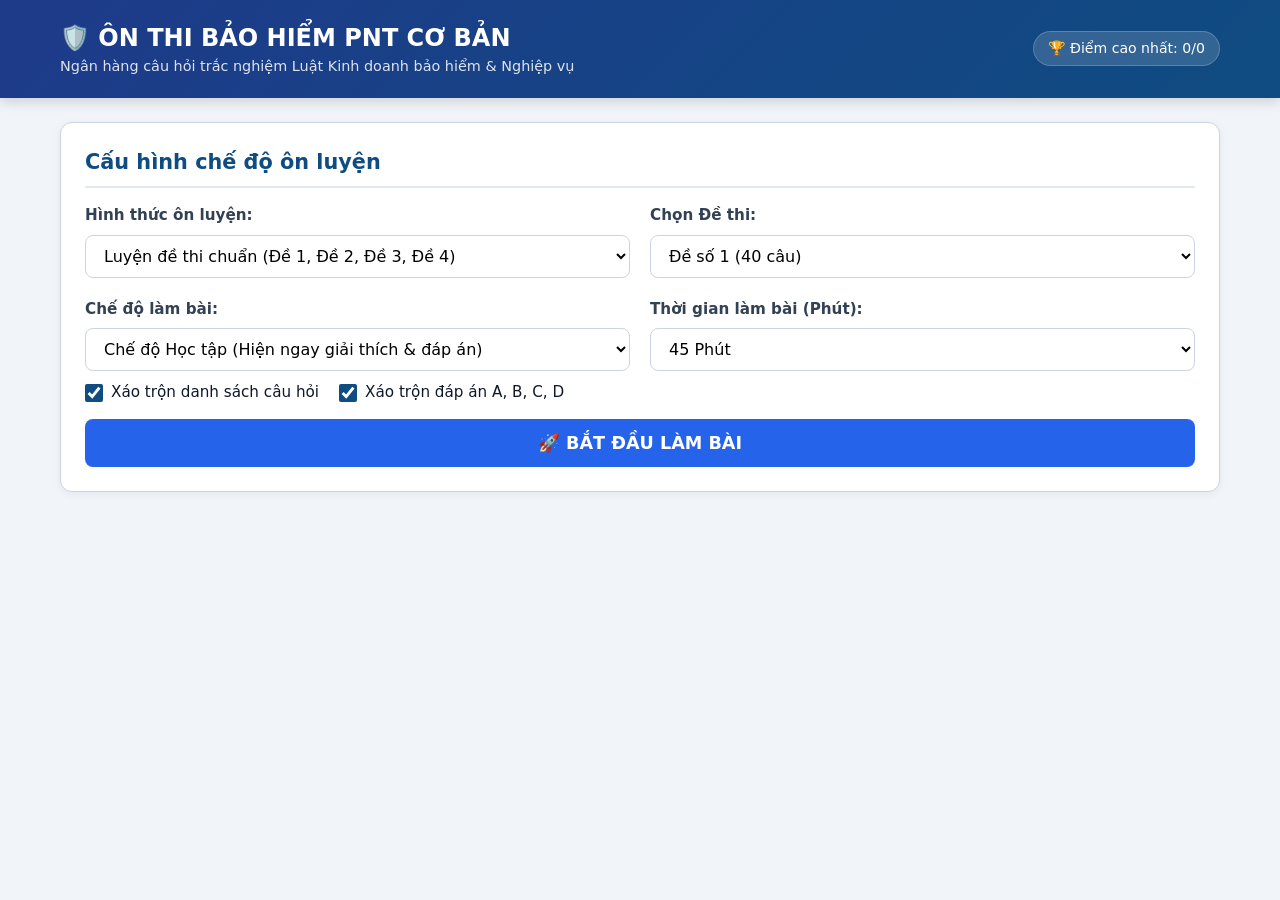
<file: index.html>
<!DOCTYPE html>
<html lang="vi">
<head>
    <meta charset="UTF-8">
    <meta name="viewport" content="width=device-width, initial-scale=1.0">
    <title>Ôn Luyện Trắc Nghiệm Luật & Nghiệp Vụ Bảo Hiểm</title>
    <link rel="stylesheet" href="styles.css">
</head>
<body>

<header class="app-header">
    <div class="header-content">
        <div>
            <div class="brand-title">🛡️ ÔN THI BẢO HIỂM PNT CƠ BẢN</div>
            <div class="brand-subtitle">Ngân hàng câu hỏi trắc nghiệm Luật Kinh doanh bảo hiểm & Nghiệp vụ</div>
        </div>
        <div class="high-score-badge" id="highScoreBadge">
            🏆 Điểm cao nhất: <span id="highScoreVal">0/0</span>
        </div>
    </div>
</header>

<div class="main-container" id="mainContainer">

    <!-- 1. SETUP SCREEN -->
    <section id="setupScreen" class="card">
        <h2 class="setup-title">Cấu hình chế độ ôn luyện</h2>

        <form id="setupForm" onsubmit="event.preventDefault(); startQuiz();">
            <div class="form-grid">
                <div class="form-group">
                    <label for="selectMode">Hình thức ôn luyện:</label>
                    <select id="selectMode" onchange="handleModeChange()">
                        <option value="exam">Luyện đề thi chuẩn (Đề 1, Đề 2, Đề 3, Đề 4)</option>
                        <option value="topic">Ôn tập theo Chủ đề / Chuyên mục</option>
                        <option value="random">Luyện câu hỏi Ngẫu nhiên</option>
                        <option value="wrong_review" id="optWrongReview">📌 Luyện lại các câu làm sau (0 câu)</option>
                    </select>
                </div>

                <div class="form-group" id="groupSetDetail">
                    <label for="selectSet">Chọn Đề thi:</label>
                    <select id="selectSet">
                        <option value="de1">Đề số 1 (40 câu)</option>
                        <option value="de2">Đề số 2 (40 câu)</option>
                        <option value="de3">Đề số 3 (40 câu)</option>
                        <option value="de4">Đề số 4 (40 câu)</option>
                    </select>
                </div>

                <div class="form-group hidden" id="groupTopicDetail">
                    <label for="selectTopic">Chọn Chủ đề kiến thức:</label>
                    <select id="selectTopic">
                        <option value="general">1. Kiến thức chung về bảo hiểm</option>
                        <option value="contract">2. Hợp đồng bảo hiểm & Nguyên tắc</option>
                        <option value="health">3. Bảo hiểm Sức khỏe & Tai nạn</option>
                        <option value="vehicle">4. Bảo hiểm Xe cơ giới</option>
                        <option value="mandatory">5. Bảo hiểm Bắt buộc</option>
                        <option value="property">6. Bảo hiểm Tài sản & Kỹ thuật</option>
                        <option value="liability">7. Bảo hiểm Trách nhiệm & Thiệt hại</option>
                        <option value="agency">8. Đại lý bảo hiểm & Quy định pháp luật</option>
                    </select>
                </div>

                <div class="form-group hidden" id="groupCountDetail">
                    <label for="selectCount">Số lượng câu hỏi ngẫu nhiên:</label>
                    <select id="selectCount">
                        <option value="10">10 câu hỏi</option>
                        <option value="20">20 câu hỏi</option>
                        <option value="40" selected>40 câu hỏi</option>
                        <option value="60">60 câu hỏi</option>
                        <option value="all">Tất cả ngân hàng câu hỏi</option>
                    </select>
                </div>

                <div class="form-group hidden" id="groupWrongDetail">
                    <label>Danh sách câu làm sau:</label>
                    <div class="wrong-pool-info">
                        <span id="wrongPoolCountText">Đang có 0 câu hỏi cần luyện lại.</span>
                        <button type="button" class="btn-clear-wrong" id="btnClearWrongPool" onclick="clearWrongQuestionsPool()">
                            🗑️ Xóa danh sách
                        </button>
                    </div>
                </div>

                <div class="form-group">
                    <label for="selectStudyType">Chế độ làm bài:</label>
                    <select id="selectStudyType">
                        <option value="learn">Chế độ Học tập (Hiện ngay giải thích & đáp án)</option>
                        <option value="test">Chế độ Thi thử (Đếm ngược thời gian, chấm điểm sau)</option>
                    </select>
                </div>

                <div class="form-group" id="groupTimer">
                    <label for="selectTime">Thời gian làm bài (Phút):</label>
                    <select id="selectTime">
                        <option value="30">30 Phút</option>
                        <option value="45" selected>45 Phút</option>
                        <option value="60">60 Phút</option>
                        <option value="0">Không giới hạn</option>
                    </select>
                </div>
            </div>

            <div class="checkbox-group">
                <label class="checkbox-label">
                    <input type="checkbox" id="chkShuffleQ" checked> Xáo trộn danh sách câu hỏi
                </label>
                <label class="checkbox-label">
                    <input type="checkbox" id="chkShuffleOpt" checked> Xáo trộn đáp án A, B, C, D
                </label>
            </div>

            <button type="submit" class="btn-start">🚀 BẮT ĐẦU LÀM BÀI</button>
        </form>
    </section>

    <!-- 2. QUIZ SCREEN MAIN AREA -->
    <section id="quizScreen" class="hidden">
        <div class="quiz-top-bar">
            <div>
                <span class="quiz-mode-badge" id="badgeMode">Chế độ Thi thử</span>
                <span id="txtProgress" class="progress-text">Tiến độ: 0/0</span>
            </div>
            <div class="timer-controls">
                <div class="timer-box" id="timerBox">
                    ⏱️ <span id="timeDisplay">45:00</span>
                </div>
                <button type="button" class="btn-pause hidden" id="btnTogglePause" onclick="toggleTimerPause()">
                    ⏸️ Tạm dừng
                </button>
            </div>
        </div>

        <div id="questionsContainer"></div>
    </section>

    <!-- 3. NAVIGATOR SIDEBAR -->
    <aside id="navSidebar" class="nav-panel hidden">
        <div class="nav-title">
            <span>Danh sách câu hỏi</span>
            <span id="flaggedCountTxt" class="flagged-count">🚩 0</span>
        </div>
        <div class="grid-navigator" id="gridNavigator"></div>

        <div class="progress-container">
            <div class="progress-bar" id="progressBar"></div>
        </div>
    </aside>

    <!-- 4. RESULT SCREEN -->
    <section id="resultScreen" class="card hidden">
        <div class="result-summary-card">
            <h2 class="result-heading">KẾT QUẢ BÀI THI</h2>
            <div class="score-circle">
                <div class="score-number" id="finalScorePct">0%</div>
                <div class="score-total" id="finalScoreText">0 / 0 Câu</div>
            </div>

            <div class="result-stats">
                <div class="stat-item">
                    <div class="stat-val stat-correct" id="statCorrect">0</div>
                    <div class="stat-label">Số câu đúng</div>
                </div>
                <div class="stat-item">
                    <div class="stat-val stat-incorrect" id="statIncorrect">0</div>
                    <div class="stat-label">Số câu sai</div>
                </div>
                <div class="stat-item">
                    <div class="stat-val stat-skipped" id="statSkipped">0</div>
                    <div class="stat-label">Chưa trả lời</div>
                </div>
                <div class="stat-item">
                    <div class="stat-val" id="statTime">00:00</div>
                    <div class="stat-label">Thời gian làm</div>
                </div>
            </div>

            <div class="result-actions">
                <button type="button" class="btn-action btn-outline" onclick="filterWrongAnswers()">🔍 Chỉ xem câu trả lời sai</button>
                <button type="button" class="btn-action btn-secondary" onclick="showAllAnswers()">👁️ Xem toàn bộ đáp án</button>
                <button type="button" class="btn-action btn-submit" id="btnPracticeWrongResult" onclick="startWrongQuestionsPractice()">📌 Luyện lại câu làm sau</button>
                <button type="button" class="btn-action btn-secondary" onclick="restartSetup()">🔄 Luyện đề mới</button>
            </div>
        </div>
    </section>

</div>

<!-- Sticky Actions Footer -->
<div class="bottom-actions hidden" id="bottomActions">
    <button type="button" class="btn-action btn-secondary" onclick="restartSetup()">Hủy làm bài</button>
    <button type="button" class="btn-action btn-submit" id="btnSubmitQuiz" onclick="submitQuiz()">Nộp Bài Thi</button>
</div>

<script src="app.js"></script>

</body>
</html>
</file>
<file: styles.css>
:root {
    --primary-color: #0f4c81;
    --primary-light: #2563eb;
    --primary-dark: #1e3a8a;
    --secondary-color: #0d9488;
    --bg-color: #f1f5f9;
    --card-bg: #ffffff;
    --text-main: #0f172a;
    --text-muted: #64748b;
    --border-color: #cbd5e1;

    --correct-bg: #dcfce7;
    --correct-border: #22c55e;
    --correct-text: #15803d;

    --incorrect-bg: #fee2e2;
    --incorrect-border: #ef4444;
    --incorrect-text: #b91c1c;

    --flagged-color: #f59e0b;
}

* {
    box-sizing: border-box;
    margin: 0;
    padding: 0;
    font-family: 'Segoe UI', system-ui, -apple-system, Roboto, Helvetica, Arial, sans-serif;
}

body {
    background-color: var(--bg-color);
    color: var(--text-main);
    line-height: 1.5;
    padding-bottom: 80px;
}

/* Top Bar & Header */
header.app-header {
    background: linear-gradient(135deg, var(--primary-dark), var(--primary-color));
    color: #ffffff;
    padding: 20px 0;
    box-shadow: 0 4px 12px rgba(0, 0, 0, 0.15);
    margin-bottom: 24px;
}

.header-content {
    max-width: 1200px;
    margin: 0 auto;
    padding: 0 20px;
    display: flex;
    justify-content: space-between;
    align-items: center;
    flex-wrap: wrap;
    gap: 15px;
}

.brand-title {
    font-size: 1.5rem;
    font-weight: 700;
    display: flex;
    align-items: center;
    gap: 10px;
}

.brand-subtitle {
    font-size: 0.9rem;
    opacity: 0.85;
    font-weight: 400;
}

.high-score-badge {
    background: rgba(255, 255, 255, 0.15);
    padding: 6px 14px;
    border-radius: 20px;
    font-size: 0.88rem;
    backdrop-filter: blur(4px);
    border: 1px solid rgba(255, 255, 255, 0.2);
}

/* Main Container */
.main-container {
    max-width: 1200px;
    margin: 0 auto;
    padding: 0 20px;
    display: grid;
    grid-template-columns: 1fr;
    gap: 24px;
}

@media (min-width: 900px) {
    .main-container.quiz-active {
        grid-template-columns: 1fr 300px;
    }
}

/* Cards & Components */
.card {
    background: var(--card-bg);
    border-radius: 12px;
    padding: 24px;
    box-shadow: 0 2px 8px rgba(0, 0, 0, 0.06);
    border: 1px solid var(--border-color);
    margin-bottom: 20px;
}

/* Setup Screen */
.setup-title {
    font-size: 1.3rem;
    font-weight: 700;
    color: var(--primary-color);
    margin-bottom: 16px;
    border-bottom: 2px solid #e2e8f0;
    padding-bottom: 8px;
}

.form-grid {
    display: grid;
    grid-template-columns: 1fr;
    gap: 20px;
}

@media (min-width: 640px) {
    .form-grid {
        grid-template-columns: 1fr 1fr;
    }
}

.form-group {
    display: flex;
    flex-direction: column;
    gap: 8px;
}

.form-group label {
    font-weight: 600;
    font-size: 0.95rem;
    color: #334155;
}

.form-control,
select {
    padding: 10px 14px;
    border-radius: 8px;
    border: 1px solid var(--border-color);
    font-size: 1rem;
    outline: none;
    background-color: #fff;
    transition: border-color 0.2s;
}

.form-control:focus,
select:focus {
    border-color: var(--primary-light);
    box-shadow: 0 0 0 3px rgba(37, 99, 235, 0.15);
}

.wrong-pool-info {
    display: flex;
    align-items: center;
    justify-content: space-between;
    gap: 10px;
    padding: 10px 14px;
    border-radius: 8px;
    border: 1px solid var(--border-color);
    background-color: #f8fafc;
    font-size: 0.92rem;
    color: #334155;
}

.btn-clear-wrong {
    background-color: #fee2e2;
    color: #b91c1c;
    border: 1px solid #fca5a5;
    border-radius: 6px;
    padding: 6px 10px;
    font-size: 0.82rem;
    font-weight: 600;
    cursor: pointer;
    white-space: nowrap;
    transition: background-color 0.15s;
}

.btn-clear-wrong:hover:not(:disabled) {
    background-color: #fecaca;
}

.btn-clear-wrong:disabled {
    opacity: 0.5;
    cursor: not-allowed;
}

.checkbox-group {
    display: flex;
    gap: 20px;
    flex-wrap: wrap;
    margin-top: 10px;
}

.checkbox-label {
    display: flex;
    align-items: center;
    gap: 8px;
    cursor: pointer;
    font-size: 0.95rem;
}

.checkbox-label input {
    width: 18px;
    height: 18px;
    accent-color: var(--primary-color);
}

.btn-start {
    background-color: var(--primary-light);
    color: #fff;
    font-size: 1.1rem;
    font-weight: 600;
    padding: 14px 28px;
    border: none;
    border-radius: 8px;
    cursor: pointer;
    width: 100%;
    transition: background-color 0.2s, transform 0.1s;
    margin-top: 15px;
}

.btn-start:hover {
    background-color: var(--primary-dark);
}

.btn-start:active {
    transform: scale(0.99);
}

/* Quiz Layout Header & Timer */
.quiz-top-bar {
    display: flex;
    justify-content: space-between;
    align-items: center;
    gap: 10px;
    background: var(--card-bg);
    padding: 16px 20px;
    border-radius: 12px;
    border: 1px solid var(--border-color);
    margin-bottom: 20px;
    position: sticky;
    top: 10px;
    z-index: 100;
    box-shadow: 0 4px 6px -1px rgba(0, 0, 0, 0.05);
}

.quiz-mode-badge {
    font-size: 0.85rem;
    font-weight: 600;
    padding: 4px 10px;
    border-radius: 6px;
    background: #e0f2fe;
    color: #0369a1;
}

.timer-controls {
    display: flex;
    align-items: center;
    gap: 8px;
    flex-shrink: 0;
}

.timer-box {
    font-size: 1.1rem;
    font-weight: 700;
    color: var(--primary-dark);
    display: flex;
    align-items: center;
    gap: 6px;
    background: #f8fafc;
    padding: 6px 14px;
    border-radius: 8px;
    border: 1px solid var(--border-color);
}

.btn-pause {
    background: #f1f5f9;
    color: #334155;
    border: 1px solid var(--border-color);
    border-radius: 8px;
    padding: 7px 11px;
    font-size: 0.85rem;
    font-weight: 600;
    cursor: pointer;
    white-space: nowrap;
}

.btn-pause:hover {
    background: #e2e8f0;
}

.timer-warning {
    color: #d97706;
    animation: pulse 1s infinite;
}

.timer-danger {
    color: #dc2626;
    animation: pulse 0.5s infinite;
}

@keyframes pulse {
    50% { opacity: 0.5; }
}

/* Question Item Card */
.question-card {
    background: var(--card-bg);
    border-radius: 12px;
    padding: 24px;
    margin-bottom: 20px;
    box-shadow: 0 2px 4px rgba(0, 0, 0, 0.04);
    border: 1px solid var(--border-color);
    position: relative;
}

.question-header {
    display: flex;
    justify-content: space-between;
    align-items: flex-start;
    gap: 12px;
    margin-bottom: 16px;
}

.question-title {
    font-size: 1.1rem;
    font-weight: 600;
    color: var(--text-main);
    flex-grow: 1;
}

.btn-flag {
    background: transparent;
    border: 1px solid var(--border-color);
    border-radius: 6px;
    padding: 4px 10px;
    cursor: pointer;
    font-size: 0.85rem;
    color: var(--text-muted);
    display: flex;
    align-items: center;
    gap: 4px;
    transition: all 0.2s;
}

.btn-flag.active {
    background-color: #fef3c7;
    border-color: var(--flagged-color);
    color: #b45309;
}

.options-list {
    list-style: none;
    display: flex;
    flex-direction: column;
    gap: 10px;
}

.option-label {
    display: flex;
    align-items: flex-start;
    padding: 12px 16px;
    border: 1px solid var(--border-color);
    border-radius: 8px;
    cursor: pointer;
    transition: background-color 0.15s, border-color 0.15s;
    font-size: 0.98rem;
}

.option-label:hover {
    background-color: #f8fafc;
    border-color: #94a3b8;
}

.option-label input[type="radio"] {
    margin-top: 3px;
    margin-right: 12px;
    accent-color: var(--primary-color);
    width: 18px;
    height: 18px;
    flex-shrink: 0;
}

/* Result View for Options */
.learning-mode .option-label.correct,
.quiz-finished .option-label.correct {
    background-color: var(--correct-bg) !important;
    border-color: var(--correct-border) !important;
    color: var(--correct-text);
    font-weight: 600;
}

.learning-mode .option-label.incorrect.user-selected,
.quiz-finished .option-label.incorrect.user-selected {
    background-color: var(--incorrect-bg) !important;
    border-color: var(--incorrect-border) !important;
    color: var(--incorrect-text);
}

.explanation-box {
    display: none;
    margin-top: 16px;
    padding: 14px 18px;
    border-radius: 8px;
    font-size: 0.95rem;
    background-color: #f1f5f9;
    border-left: 4px solid var(--primary-light);
}

.learning-mode .question-card.answered .explanation-box,
.quiz-finished .explanation-box {
    display: block;
}

/* Navigator Grid Panel */
.nav-panel {
    background: var(--card-bg);
    border-radius: 12px;
    padding: 20px;
    border: 1px solid var(--border-color);
    box-shadow: 0 2px 4px rgba(0, 0, 0, 0.04);
    position: sticky;
    top: 90px;
}

.nav-title {
    font-size: 1rem;
    font-weight: 700;
    margin-bottom: 14px;
    color: #334155;
    display: flex;
    justify-content: space-between;
}

.grid-navigator {
    display: grid;
    grid-template-columns: repeat(5, 1fr);
    gap: 8px;
    max-height: 320px;
    overflow-y: auto;
    padding-right: 4px;
}

.grid-btn {
    aspect-ratio: 1;
    border: 1px solid var(--border-color);
    background: #f8fafc;
    border-radius: 6px;
    font-weight: 600;
    font-size: 0.85rem;
    cursor: pointer;
    display: flex;
    align-items: center;
    justify-content: center;
    transition: all 0.15s;
    position: relative;
}

.grid-btn:hover {
    border-color: var(--primary-light);
}

.grid-btn.answered {
    background-color: #e0f2fe;
    border-color: #0284c7;
    color: #0369a1;
}

.grid-btn.flagged::after {
    content: '';
    position: absolute;
    top: 2px;
    right: 2px;
    width: 7px;
    height: 7px;
    background-color: var(--flagged-color);
    border-radius: 50%;
}

.grid-btn.correct-res {
    background-color: var(--correct-bg);
    border-color: var(--correct-border);
    color: var(--correct-text);
}

.grid-btn.incorrect-res {
    background-color: var(--incorrect-bg);
    border-color: var(--incorrect-border);
    color: var(--incorrect-text);
}

/* Progress Bar */
.progress-container {
    width: 100%;
    height: 8px;
    background-color: #e2e8f0;
    border-radius: 4px;
    margin-top: 12px;
    overflow: hidden;
}

.progress-bar {
    height: 100%;
    background-color: var(--secondary-color);
    width: 0%;
    transition: width 0.3s ease;
}

/* Result Modal/View */
.result-summary-card {
    text-align: center;
    padding: 32px 20px;
}

.score-circle {
    width: 130px;
    height: 130px;
    border-radius: 50%;
    background: linear-gradient(135deg, var(--primary-color), var(--primary-light));
    color: #fff;
    display: flex;
    flex-direction: column;
    align-items: center;
    justify-content: center;
    margin: 0 auto 20px;
    box-shadow: 0 6px 16px rgba(37, 99, 235, 0.3);
}

.score-number {
    font-size: 2.2rem;
    font-weight: 800;
    line-height: 1;
}

.score-total {
    font-size: 0.85rem;
    opacity: 0.8;
    margin-top: 4px;
}

.result-stats {
    display: flex;
    justify-content: center;
    gap: 24px;
    margin: 20px 0;
    flex-wrap: wrap;
}

.stat-item {
    background: #f8fafc;
    padding: 12px 20px;
    border-radius: 8px;
    border: 1px solid var(--border-color);
}

.stat-val {
    font-size: 1.2rem;
    font-weight: 700;
}

/* Sticky Action Controls */
.bottom-actions {
    position: fixed;
    bottom: 0;
    left: 0;
    right: 0;
    background: #ffffff;
    border-top: 1px solid var(--border-color);
    padding: 12px 20px;
    box-shadow: 0 -4px 12px rgba(0, 0, 0, 0.05);
    display: flex;
    justify-content: center;
    gap: 16px;
    z-index: 99;
}

.btn-action {
    padding: 10px 24px;
    font-size: 1rem;
    font-weight: 600;
    border-radius: 8px;
    border: none;
    cursor: pointer;
    transition: all 0.2s;
}

.btn-submit {
    background-color: var(--primary-light);
    color: white;
}

.btn-submit:hover {
    background-color: var(--primary-dark);
}

.btn-secondary {
    background-color: #e2e8f0;
    color: #334155;
}

.btn-secondary:hover {
    background-color: #cbd5e1;
}

.btn-outline {
    background-color: transparent;
    border: 1px solid var(--primary-light);
    color: var(--primary-light);
}

.btn-outline:hover {
    background-color: #eff6ff;
}

.hidden {
    display: none !important;
}

.progress-text {
    margin-left: 10px;
    font-weight: 600;
    font-size: 0.95rem;
}

.flagged-count {
    font-size: 0.85rem;
    color: var(--flagged-color);
}

.result-heading {
    color: var(--primary-color);
    margin-bottom: 12px;
}

.stat-correct {
    color: var(--correct-text);
}

.stat-incorrect {
    color: var(--incorrect-text);
}

.stat-skipped {
    color: #64748b;
}

.stat-label {
    font-size: 0.85rem;
    color: var(--text-muted);
}

.result-actions {
    margin-top: 20px;
    display: flex;
    gap: 12px;
    justify-content: center;
    flex-wrap: wrap;
}

@media (max-width: 899px) {
    .main-container.quiz-active {
        grid-template-columns: minmax(0, 1fr);
        grid-template-areas:
            "navigator"
            "quiz"
            "result";
        gap: 14px;
    }

    #quizScreen {
        grid-area: quiz;
        min-width: 0;
    }

    #navSidebar {
        grid-area: navigator;
    }

    #resultScreen {
        grid-area: result;
    }
}

@media (max-width: 640px) {
    body {
        padding-bottom: calc(88px + env(safe-area-inset-bottom));
    }

    header.app-header {
        padding: 14px 0;
        margin-bottom: 16px;
    }

    .header-content {
        padding: 0 14px;
        align-items: flex-start;
        gap: 10px;
    }

    .brand-title {
        font-size: 1.15rem;
        line-height: 1.35;
    }

    .brand-subtitle {
        margin-top: 4px;
        font-size: 0.82rem;
    }

    .high-score-badge {
        padding: 5px 10px;
        font-size: 0.78rem;
        white-space: nowrap;
    }

    .main-container {
        padding: 0 12px;
        gap: 14px;
    }

    .card {
        padding: 18px 14px;
        margin-bottom: 14px;
        border-radius: 10px;
    }

    .setup-title {
        font-size: 1.15rem;
    }

    .form-grid {
        gap: 14px;
    }

    .form-group label,
    .checkbox-label {
        font-size: 0.9rem;
    }

    select,
    .form-control {
        width: 100%;
        min-height: 46px;
        padding: 10px 12px;
        font-size: 16px;
    }

    .checkbox-group {
        flex-direction: column;
        gap: 12px;
    }

    .checkbox-label {
        min-height: 36px;
    }

    .btn-start {
        min-height: 48px;
        padding: 12px 16px;
        font-size: 1rem;
    }

    .quiz-top-bar {
        top: 0;
        gap: 8px;
        padding: 10px 12px;
        margin-bottom: 14px;
        border-radius: 0 0 10px 10px;
    }

    .quiz-top-bar > div:first-child {
        display: flex;
        flex-wrap: wrap;
        align-items: center;
        gap: 6px;
    }

    .quiz-mode-badge {
        font-size: 0.78rem;
        padding: 4px 8px;
    }

    .progress-text {
        margin-left: 0;
        font-size: 0.85rem;
    }

    .timer-box {
        padding: 5px 9px;
        font-size: 1rem;
    }

    .btn-pause {
        padding: 6px 8px;
        font-size: 0.78rem;
    }

    .question-card {
        padding: 16px 13px;
        margin-bottom: 14px;
        border-radius: 10px;
    }

    .question-header {
        flex-direction: column;
        gap: 10px;
        margin-bottom: 12px;
    }

    .question-title {
        font-size: 1rem;
        line-height: 1.55;
    }

    .btn-flag {
        min-height: 40px;
        padding: 7px 11px;
        font-size: 0.85rem;
    }

    .options-list {
        gap: 8px;
    }

    .option-label {
        min-height: 48px;
        padding: 12px 10px;
        gap: 2px;
        font-size: 0.95rem;
        line-height: 1.5;
    }

    .option-label input[type="radio"] {
        width: 20px;
        height: 20px;
        margin: 2px 9px 0 0;
    }

    .explanation-box {
        padding: 12px;
        font-size: 0.9rem;
        line-height: 1.55;
    }

    .nav-panel {
        position: sticky;
        top: 0;
        z-index: 90;
        padding: 12px;
        border-radius: 0 0 10px 10px;
    }

    .nav-title {
        margin-bottom: 8px;
        font-size: 0.9rem;
    }

    .grid-navigator {
        grid-template-columns: repeat(6, minmax(0, 1fr));
        gap: 6px;
        max-height: 132px;
        padding-right: 2px;
    }

    .grid-btn {
        min-height: 36px;
        aspect-ratio: auto;
        border-radius: 7px;
        font-size: 0.8rem;
    }

    .progress-container {
        margin-top: 8px;
    }

    .result-summary-card {
        padding: 20px 4px;
    }

    .score-circle {
        width: 116px;
        height: 116px;
    }

    .result-stats {
        display: grid;
        grid-template-columns: repeat(2, minmax(0, 1fr));
        gap: 8px;
        margin: 16px 0;
    }

    .stat-item {
        padding: 10px 8px;
    }

    .stat-label {
        font-size: 0.78rem;
    }

    .result-actions {
        flex-direction: column;
        gap: 8px;
    }

    .result-actions .btn-action {
        width: 100%;
        min-height: 44px;
        padding: 10px 12px;
        font-size: 0.9rem;
    }

    .bottom-actions {
        gap: 8px;
        padding: 10px 12px calc(10px + env(safe-area-inset-bottom));
    }

    .btn-action {
        min-width: 0;
        min-height: 44px;
        padding: 10px 14px;
        font-size: 0.9rem;
    }

    .bottom-actions .btn-action {
        flex: 1 1 0;
    }
}

@media (max-width: 360px) {
    .header-content {
        flex-direction: column;
    }

    .main-container {
        padding: 0 8px;
    }

    .grid-navigator {
        grid-template-columns: repeat(5, minmax(0, 1fr));
    }

    .bottom-actions {
        padding-right: 8px;
        padding-left: 8px;
    }

    .btn-action {
        padding-right: 8px;
        padding-left: 8px;
        font-size: 0.84rem;
    }
}
</file>
